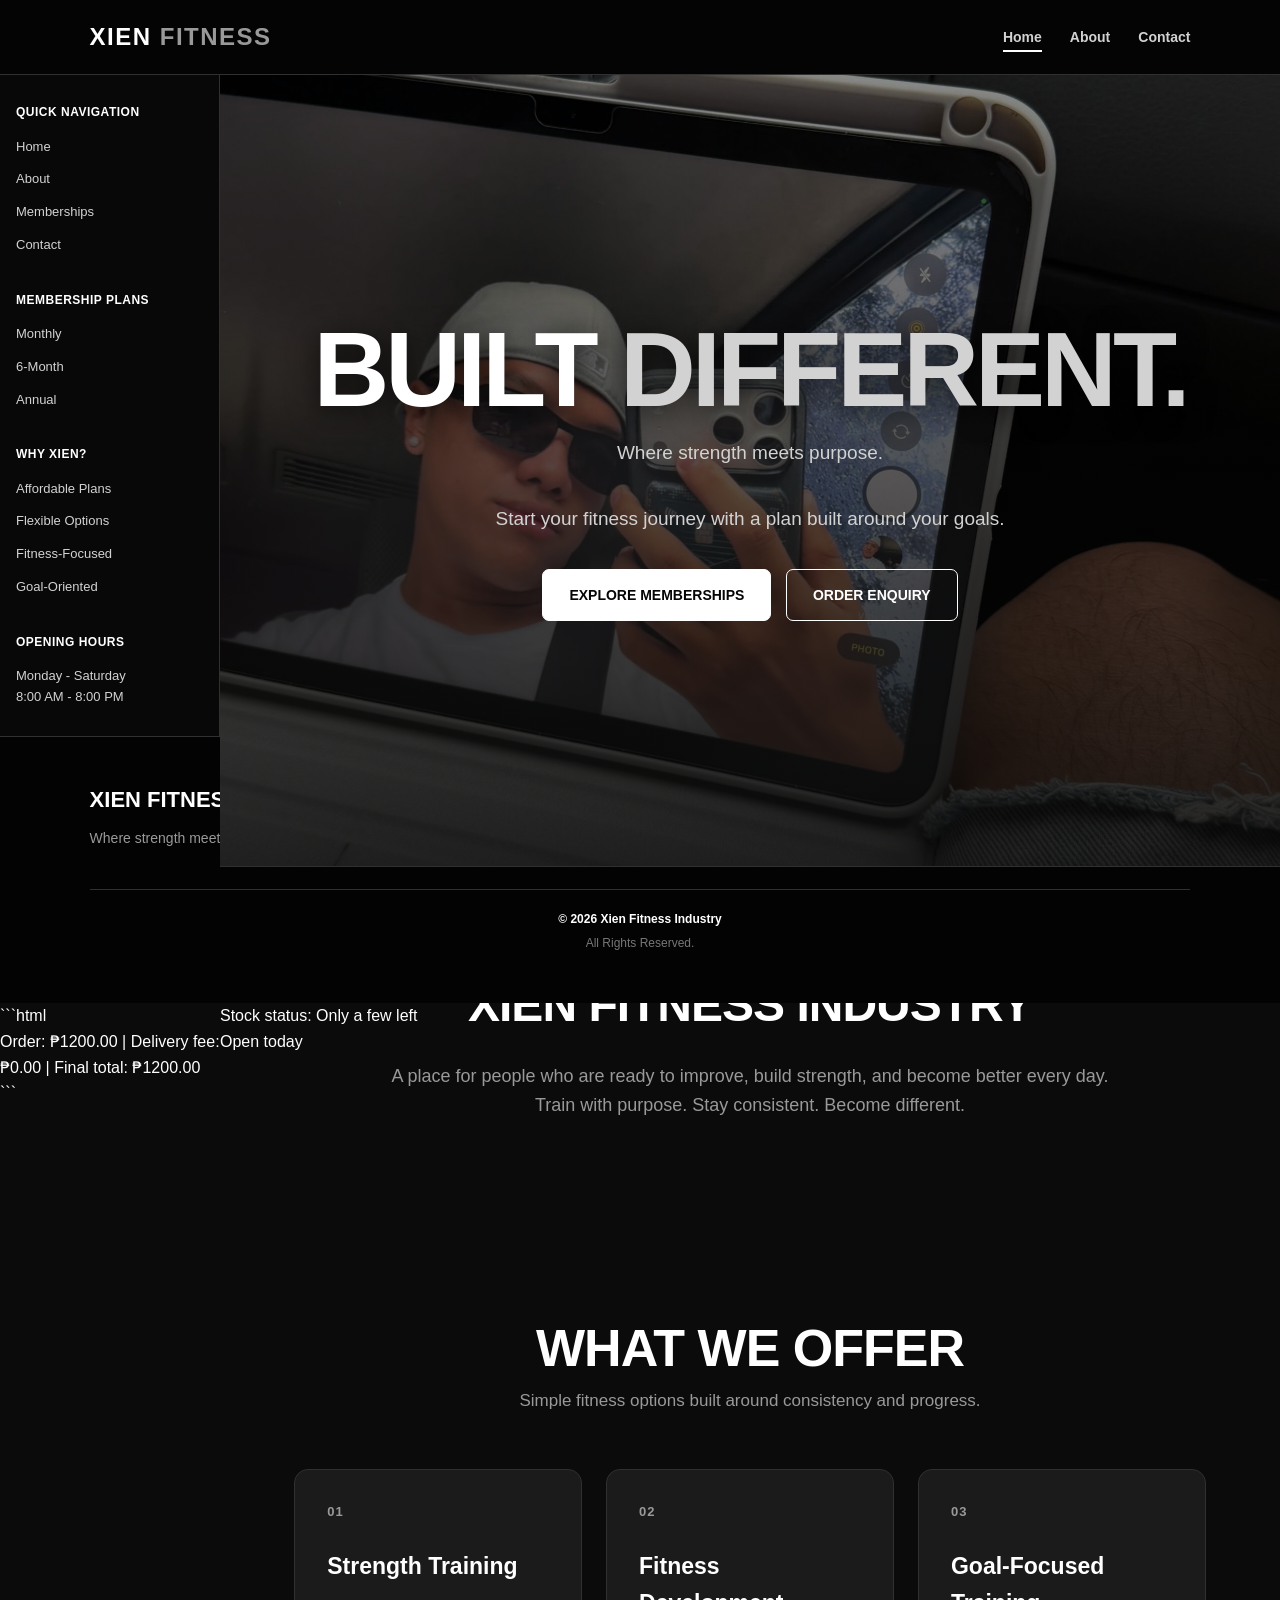
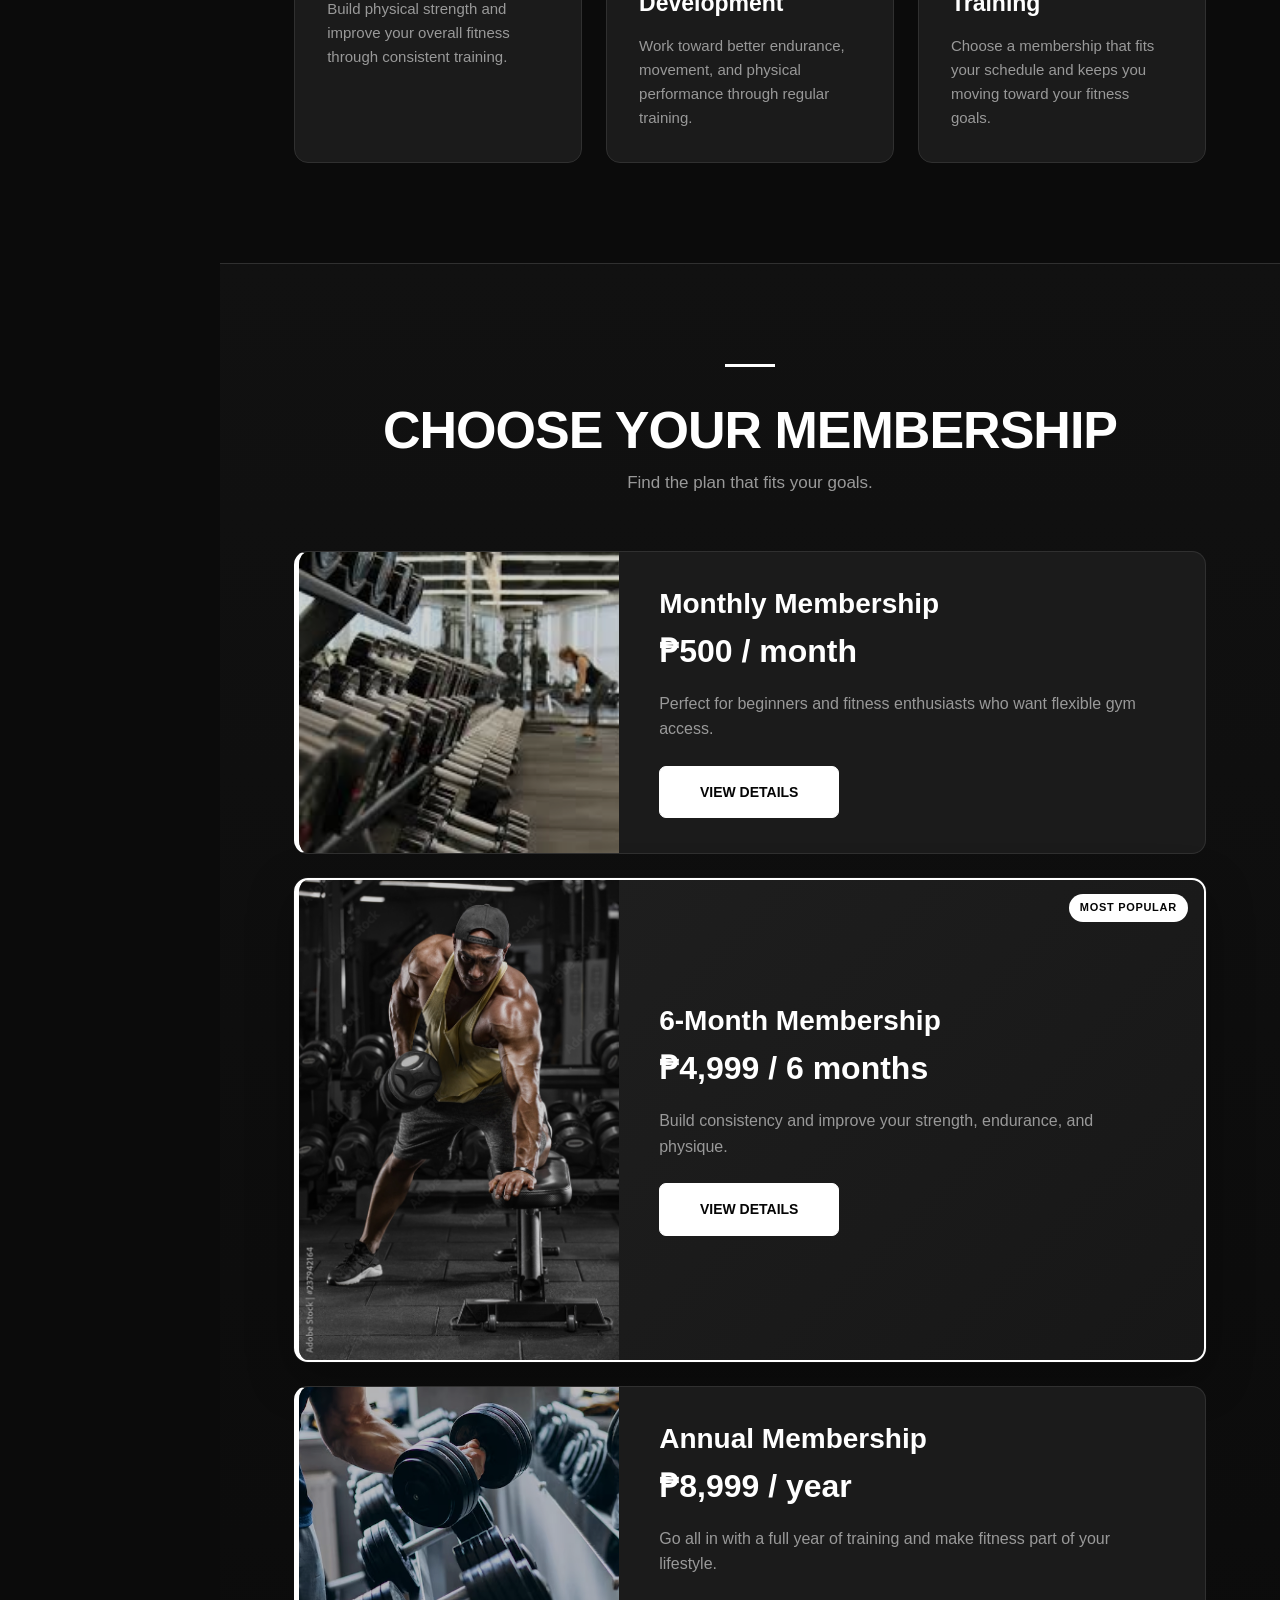
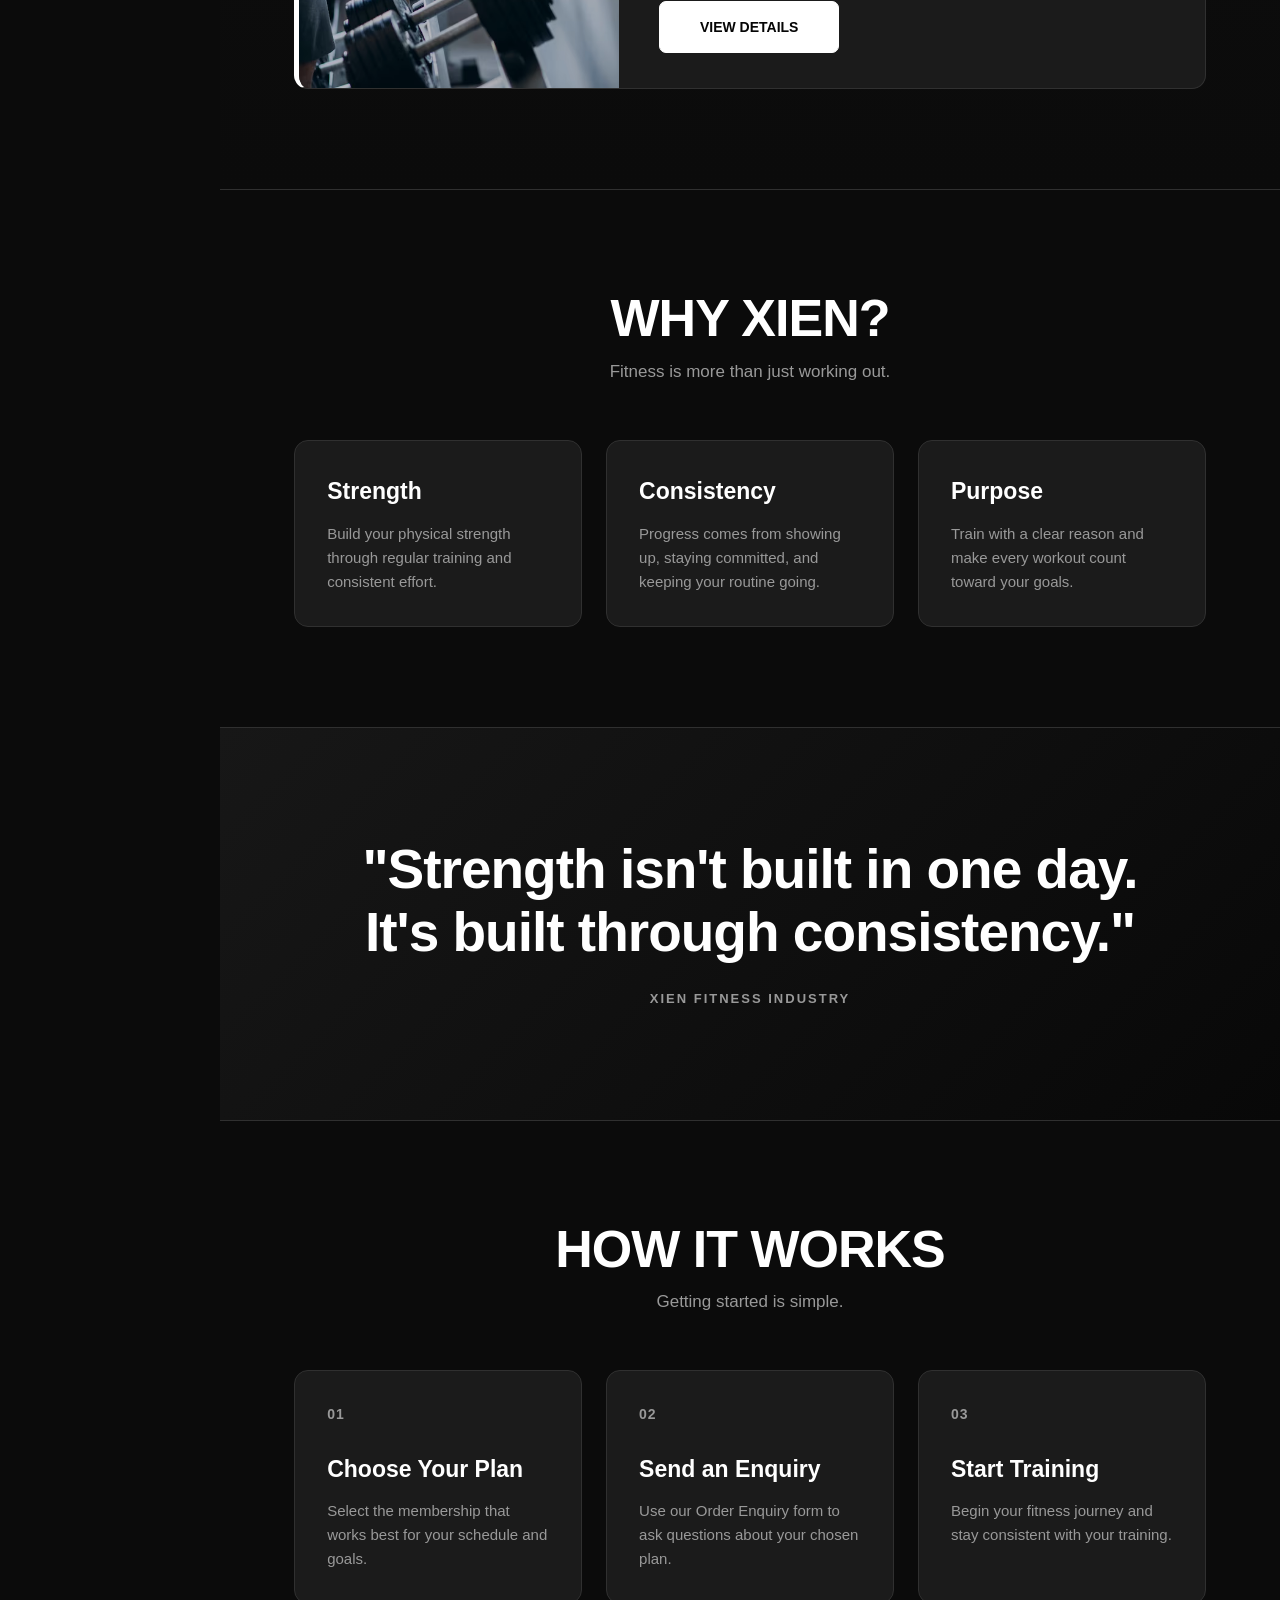
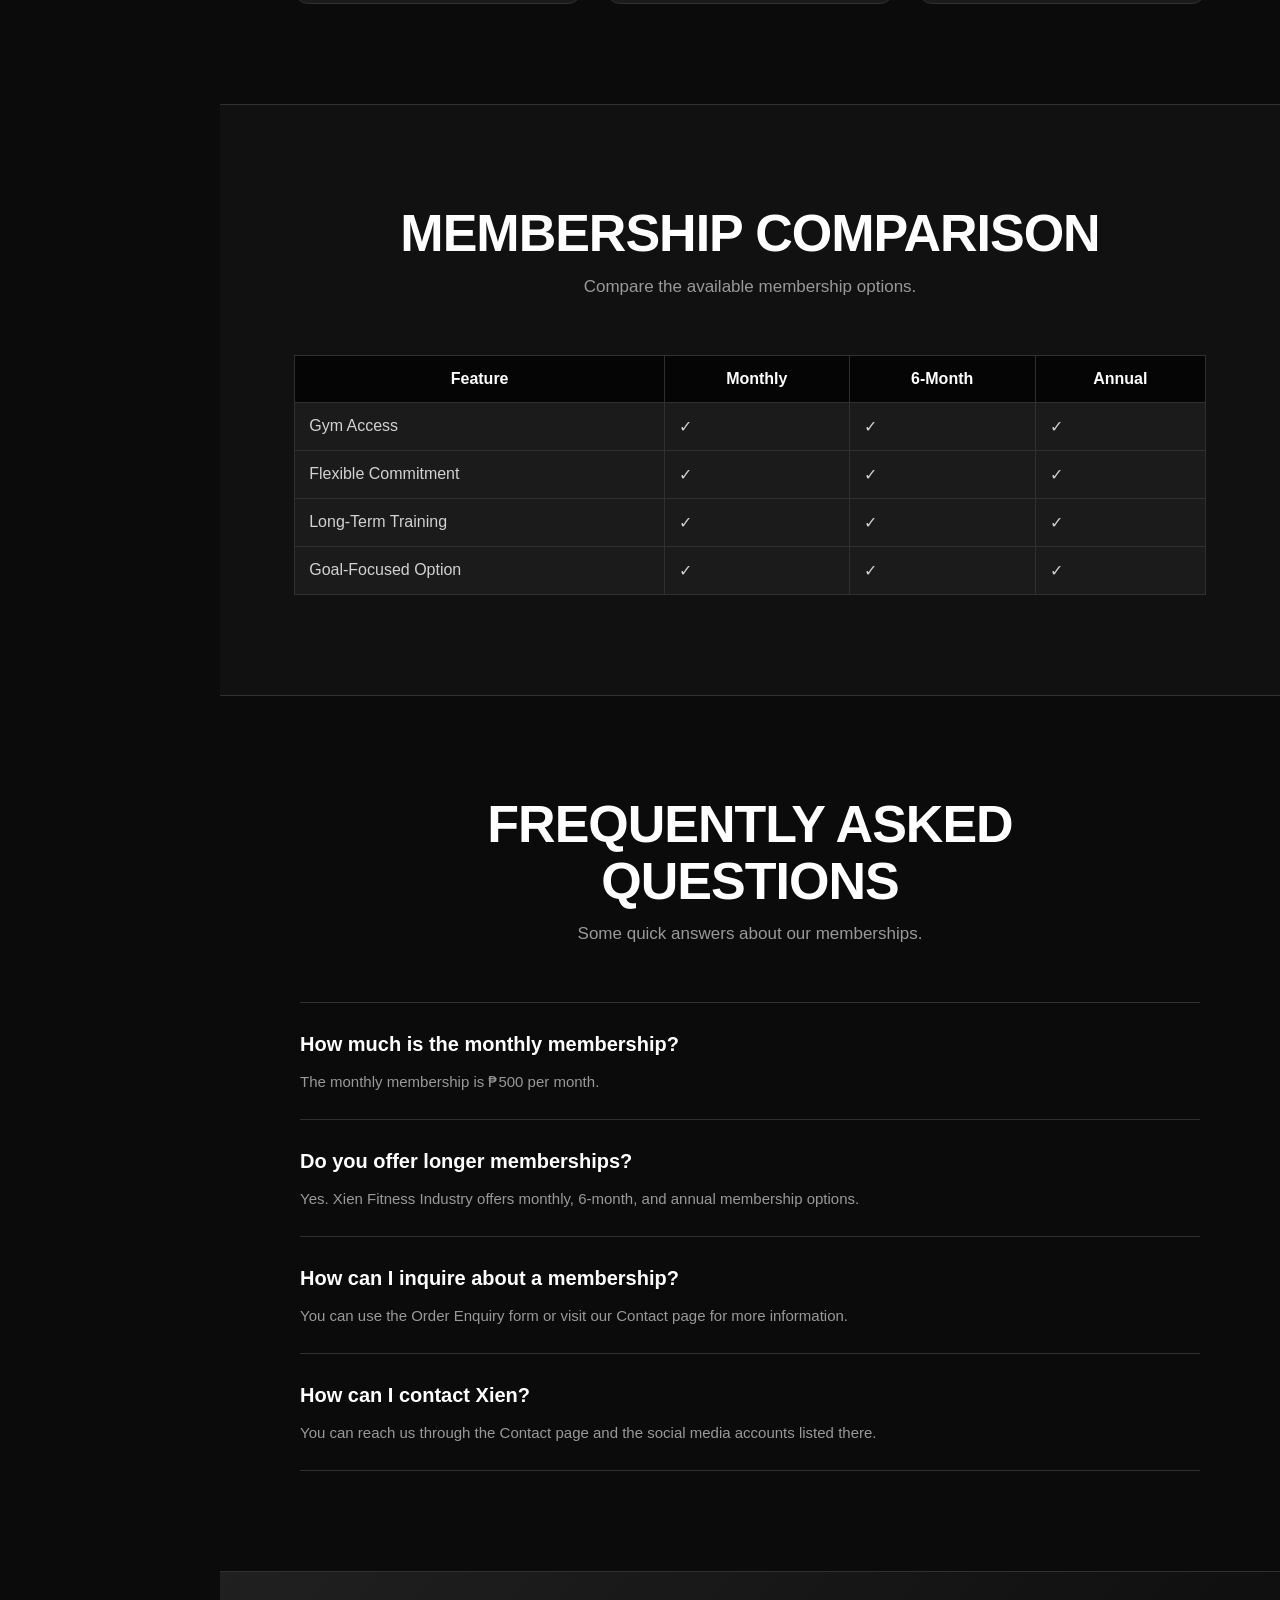
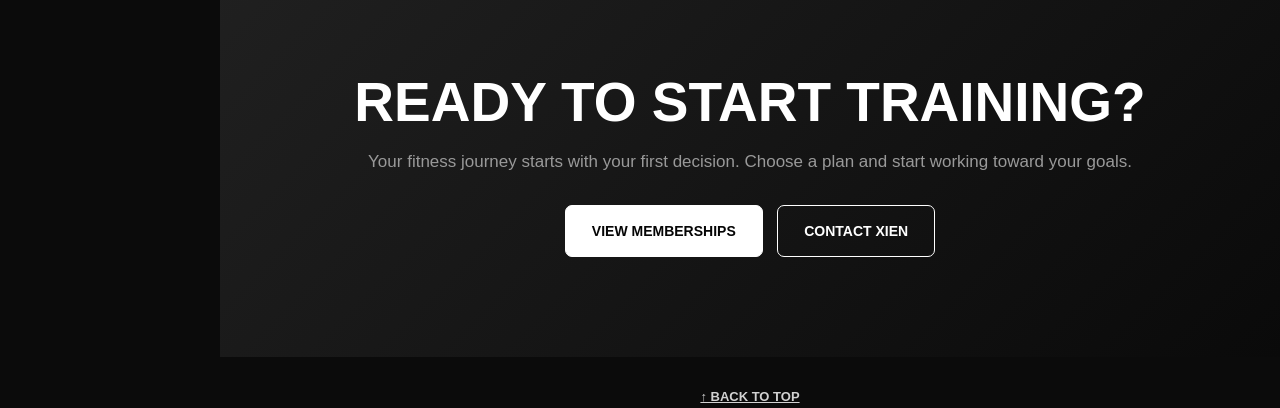
<file: index.html>
```html
<!DOCTYPE html>
<html lang="en">

<head>
    <meta charset="UTF-8">
    <meta name="viewport" content="width=device-width, initial-scale=1.0">

    <title>Xien Fitness Industry</title>

    <link rel="stylesheet" href="style.css">
    
</head>

    <script src="script.js"></script>
<body>

    <!-- =========================
         HEADER & NAVIGATION
    ========================= -->

    <header>

        <div class="logo">
            XIEN <span>FITNESS</span>
        </div>

        <nav>
            <ul>
                <li>
                    <a href="index.html" class="active">Home</a>
                </li>

                <li>
                    <a href="about.html">About</a>
                </li>

                <li>
                    <a href="contact.html">Contact</a>
                </li>
            </ul>
        </nav>

    </header>


    <!-- =========================
         SIDEBAR
    ========================= -->

    <aside>

        <div class="sidebar-section">

            <h2>Quick Navigation</h2>

            <ul>
                <li>
                    <a href="index.html">Home</a>
                </li>

                <li>
                    <a href="about.html">About</a>
                </li>

                <li>
                    <a href="#memberships">Memberships</a>
                </li>

                <li>
                    <a href="contact.html">Contact</a>
                </li>
            </ul>

        </div>


        <div class="sidebar-section">

            <h2>Membership Plans</h2>

            <ul>
                <li>
                    <a href="#monthly">Monthly</a>
                </li>

                <li>
                    <a href="#six-month">6-Month</a>
                </li>

                <li>
                    <a href="#annual">Annual</a>
                </li>
            </ul>

        </div>


        <div class="sidebar-section">

            <h2>Why Xien?</h2>

            <ul>
                <li>Affordable Plans</li>
                <li>Flexible Options</li>
                <li>Fitness-Focused</li>
                <li>Goal-Oriented</li>
            </ul>

        </div>


        <div class="sidebar-section">

            <h2>Opening Hours</h2>

            <p>
                Monday - Saturday
                <br>
                8:00 AM - 8:00 PM
            </p>

        </div>

    </aside>


    <!-- =========================
         MAIN CONTENT
    ========================= -->

    <main>

        <!-- =========================
             HERO
        ========================= -->

        <section class="hero">

            <div class="hero-content">

                <h1>
                    Built <span>Different.</span>
                </h1>

                <p>
                    Where strength meets purpose.
                </p>

                <p class="hero-subtext">
                    Start your fitness journey with a plan
                    built around your goals.
                </p>

                <a
                    class="hero-button"
                    href="#memberships"
                >
                    EXPLORE MEMBERSHIPS
                </a>

                <a
                    class="hero-button order-button"
                    href="products/monthly-membership.html"
                >
                    ORDER ENQUIRY
                </a>

            </div>

        </section>


        <!-- =========================
             INTRO
        ========================= -->

        <section class="intro">

            <h2>
                XIEN FITNESS INDUSTRY
            </h2>

            <p>
                A place for people who are ready to improve,
                build strength, and become better every day.
                Train with purpose. Stay consistent.
                Become different.
            </p>

        </section>


        <!-- =========================
             WHAT WE OFFER
        ========================= -->

        <section class="features-section">

            <div class="section-title">

                <h2>
                    What We Offer
                </h2>

                <p>
                    Simple fitness options built around
                    consistency and progress.
                </p>

            </div>


            <div class="feature-grid">

                <article class="feature-card">

                    <div class="feature-number">
                        01
                    </div>

                    <h3>
                        Strength Training
                    </h3>

                    <p>
                        Build physical strength and improve
                        your overall fitness through consistent
                        training.
                    </p>

                </article>


                <article class="feature-card">

                    <div class="feature-number">
                        02
                    </div>

                    <h3>
                        Fitness Development
                    </h3>

                    <p>
                        Work toward better endurance,
                        movement, and physical performance
                        through regular training.
                    </p>

                </article>


                <article class="feature-card">

                    <div class="feature-number">
                        03
                    </div>

                    <h3>
                        Goal-Focused Training
                    </h3>

                    <p>
                        Choose a membership that fits your
                        schedule and keeps you moving toward
                        your fitness goals.
                    </p>

                </article>

            </div>

        </section>


        <!-- =========================
             MEMBERSHIPS
        ========================= -->

        <section
            class="membership-section"
            id="memberships"
        >

            <div class="section-title">

                <h2>
                    Choose Your Membership
                </h2>

                <p>
                    Find the plan that fits your goals.
                </p>

            </div>


            <!-- PRODUCT GRID -->

            <div class="product-grid">


                <!-- MONTHLY -->

                <article
                    class="product-card"
                    id="monthly"
                >

                    <img
                        src="monthly.jpg"
                        alt="Monthly Membership"
                    >

                    <div class="membership-content">

                        <h3>
                            Monthly Membership
                        </h3>

                        <p class="price">
                            ₱500 / month
                        </p>

                        <p class="description">
                            Perfect for beginners and
                            fitness enthusiasts who want
                            flexible gym access.
                        </p>

                        <a
                            class="membership-button"
                            href="products/monthly-membership.html"
                        >
                            VIEW DETAILS
                        </a>

                    </div>

                </article>


                <!-- SIX MONTH -->

                <article
                    class="product-card popular"
                    id="six-month"
                >

                    <div class="popular-label">
                        MOST POPULAR
                    </div>

                    <img
                        src="six-month.jpg"
                        alt="6-Month Membership"
                    >

                    <div class="membership-content">

                        <h3>
                            6-Month Membership
                        </h3>

                        <p class="price">
                            ₱4,999 / 6 months
                        </p>

                        <p class="description">
                            Build consistency and improve
                            your strength, endurance,
                            and physique.
                        </p>

                        <a
                            class="membership-button"
                            href="products/6-month-membership.html"
                        >
                            VIEW DETAILS
                        </a>

                    </div>

                </article>


                <!-- ANNUAL -->

                <article
                    class="product-card"
                    id="annual"
                >

                    <img
                        src="annual.avif"
                        alt="Annual Membership"
                    >

                    <div class="membership-content">

                        <h3>
                            Annual Membership
                        </h3>

                        <p class="price">
                            ₱8,999 / year
                        </p>

                        <p class="description">
                            Go all in with a full year
                            of training and make fitness
                            part of your lifestyle.
                        </p>

                        <a
                            class="membership-button"
                            href="products/annual-membership.html"
                        >
                            VIEW DETAILS
                        </a>

                    </div>

                </article>

            </div>

        </section>


        <!-- =========================
             WHY XIEN
        ========================= -->

        <section class="why-section">

            <div class="section-title">

                <h2>
                    Why Xien?
                </h2>

                <p>
                    Fitness is more than just working out.
                </p>

            </div>


            <div class="why-grid">

                <article class="why-card">

                    <h3>
                        Strength
                    </h3>

                    <p>
                        Build your physical strength through
                        regular training and consistent effort.
                    </p>

                </article>


                <article class="why-card">

                    <h3>
                        Consistency
                    </h3>

                    <p>
                        Progress comes from showing up,
                        staying committed, and keeping your
                        routine going.
                    </p>

                </article>


                <article class="why-card">

                    <h3>
                        Purpose
                    </h3>

                    <p>
                        Train with a clear reason and make
                        every workout count toward your goals.
                    </p>

                </article>

            </div>

        </section>


        <!-- =========================
             BRAND STATEMENT
        ========================= -->

        <section class="quote-section">

            <div class="quote-content">

                <p class="quote">
                    "Strength isn't built in one day.
                    It's built through consistency."
                </p>

                <p class="quote-brand">
                    XIEN FITNESS INDUSTRY
                </p>

            </div>

        </section>


        <!-- =========================
             HOW IT WORKS
        ========================= -->

        <section class="steps-section">

            <div class="section-title">

                <h2>
                    How It Works
                </h2>

                <p>
                    Getting started is simple.
                </p>

            </div>


            <div class="steps-grid">

                <article class="step-card">

                    <div class="step-number">
                        01
                    </div>

                    <h3>
                        Choose Your Plan
                    </h3>

                    <p>
                        Select the membership that works
                        best for your schedule and goals.
                    </p>

                </article>


                <article class="step-card">

                    <div class="step-number">
                        02
                    </div>

                    <h3>
                        Send an Enquiry
                    </h3>

                    <p>
                        Use our Order Enquiry form to ask
                        questions about your chosen plan.
                    </p>

                </article>


                <article class="step-card">

                    <div class="step-number">
                        03
                    </div>

                    <h3>
                        Start Training
                    </h3>

                    <p>
                        Begin your fitness journey and stay
                        consistent with your training.
                    </p>

                </article>

            </div>

        </section>


        <!-- =========================
             MEMBERSHIP COMPARISON
        ========================= -->

        <section class="comparison-section">

            <div class="section-title">

                <h2>
                    Membership Comparison
                </h2>

                <p>
                    Compare the available membership options.
                </p>

            </div>


            <div class="comparison-table">

                <table>

                    <thead>

                        <tr>
                            <th>Feature</th>
                            <th>Monthly</th>
                            <th>6-Month</th>
                            <th>Annual</th>
                        </tr>

                    </thead>

                    <tbody>

                        <tr>
                            <td>Gym Access</td>
                            <td>✓</td>
                            <td>✓</td>
                            <td>✓</td>
                        </tr>

                        <tr>
                            <td>Flexible Commitment</td>
                            <td>✓</td>
                            <td>✓</td>
                            <td>✓</td>
                        </tr>

                        <tr>
                            <td>Long-Term Training</td>
                            <td>✓</td>
                            <td>✓</td>
                            <td>✓</td>
                        </tr>

                        <tr>
                            <td>Goal-Focused Option</td>
                            <td>✓</td>
                            <td>✓</td>
                            <td>✓</td>
                        </tr>

                    </tbody>

                </table>

            </div>

        </section>


        <!-- =========================
             FAQ
        ========================= -->

        <section class="faq-section">

            <div class="section-title">

                <h2>
                    Frequently Asked Questions
                </h2>

                <p>
                    Some quick answers about our memberships.
                </p>

            </div>


            <div class="faq-list">

                <article class="faq-item">

                    <h3>
                        How much is the monthly membership?
                    </h3>

                    <p>
                        The monthly membership is ₱500 per month.
                    </p>

                </article>


                <article class="faq-item">

                    <h3>
                        Do you offer longer memberships?
                    </h3>

                    <p>
                        Yes. Xien Fitness Industry offers
                        monthly, 6-month, and annual membership
                        options.
                    </p>

                </article>


                <article class="faq-item">

                    <h3>
                        How can I inquire about a membership?
                    </h3>

                    <p>
                        You can use the Order Enquiry form or
                        visit our Contact page for more information.
                    </p>

                </article>


                <article class="faq-item">

                    <h3>
                        How can I contact Xien?
                    </h3>

                    <p>
                        You can reach us through the Contact page
                        and the social media accounts listed there.
                    </p>

                </article>

            </div>

        </section>


        <!-- =========================
             FINAL CTA
        ========================= -->

        <section class="cta-section">

            <div class="cta-content">

                <h2>
                    Ready to Start Training?
                </h2>

                <p>
                    Your fitness journey starts with your
                    first decision. Choose a plan and start
                    working toward your goals.
                </p>

                <a
                    class="hero-button"
                    href="#memberships"
                >
                    VIEW MEMBERSHIPS
                </a>

                <a
                    class="hero-button order-button"
                    href="contact.html"
                >
                    CONTACT XIEN
                </a>

            </div>

        </section>


        <!-- =========================
             BACK TO TOP
        ========================= -->

        <div class="back-to-top">

            <a href="#">
                ↑ BACK TO TOP
            </a>

        </div>

    </main>


    <!-- =========================
         FOOTER
    ========================= -->

    <footer>

        <div class="footer-content">

            <div class="footer-brand">

                <h2>
                    XIEN FITNESS INDUSTRY
                </h2>

                <p>
                    Where strength meets purpose.
                </p>

            </div>


            <div class="footer-links">

                <h3>
                    Quick Links
                </h3>

                <a href="index.html">
                    Home
                </a>

                <a href="about.html">
                    About
                </a>

                <a href="contact.html">
                    Contact
                </a>

            </div>


            <div class="footer-links">

                <h3>
                    Memberships
                </h3>

                <a href="#monthly">
                    Monthly
                </a>

                <a href="#six-month">
                    6-Month
                </a>

                <a href="#annual">
                    Annual
                </a>

            </div>

        </div>


        <div class="footer-bottom">

            <p>
                © 2026 Xien Fitness Industry
            </p>

            <p>
                All Rights Reserved.
            </p>

        </div>

    </footer>

</body>

    <script src="script.js"></script>
</html>
```
</file>
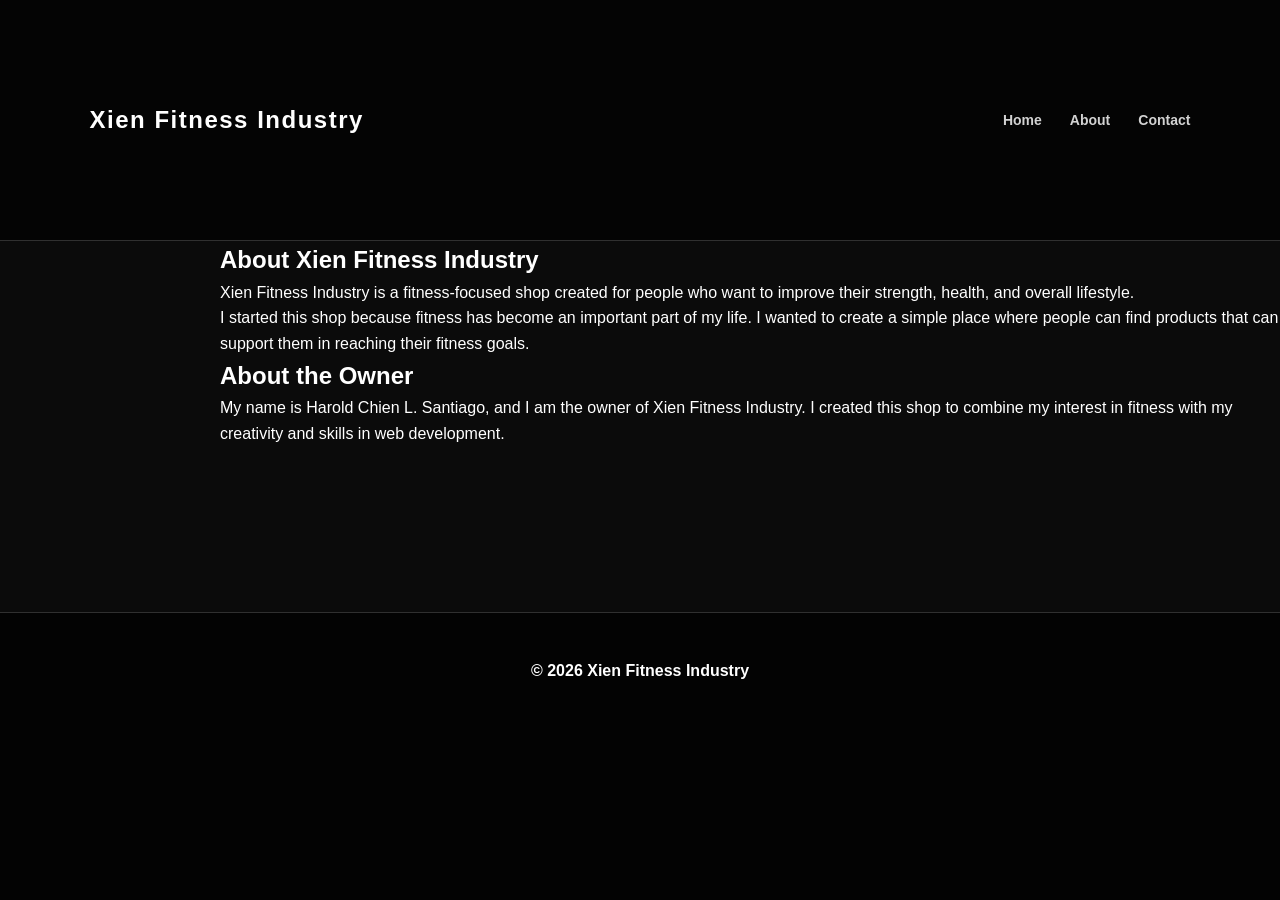
<file: about.html>
<script src="script.js"></script><!DOCTYPE html>
<html lang="en">
<head>
    <meta charset="UTF-8">
    <meta name="viewport" content="width=device-width, initial-scale=1.0">
    <title>About - Xien Fitness Industry</title>
    
    <link rel="stylesheet" href="style.css">
</head>

<body>

    <header>
        <h1>Xien Fitness Industry</h1>

        <nav>
            <ul>
                <li><a href="index.html">Home</a></li>
                <li><a href="about.html">About</a></li>
                <li><a href="contact.html">Contact</a></li>
            </ul>
        </nav>
    </header>

    <main>
        <h2>About Xien Fitness Industry</h2>

        <p>
            Xien Fitness Industry is a fitness-focused shop created for people
            who want to improve their strength, health, and overall lifestyle.
        </p>

        <p>
            I started this shop because fitness has become an important part
            of my life. I wanted to create a simple place where people can
            find products that can support them in reaching their fitness goals.
        </p>

        <h2>About the Owner</h2>

        <p>
            My name is Harold Chien L. Santiago, and I am the owner of
            Xien Fitness Industry. I created this shop to combine my interest
            in fitness with my creativity and skills in web development.
        </p>
    </main>

    <footer>
        <p>&copy; 2026 Xien Fitness Industry</p>
    </footer>

    <script src="script.js"></script>
</body>
</html>
</file>
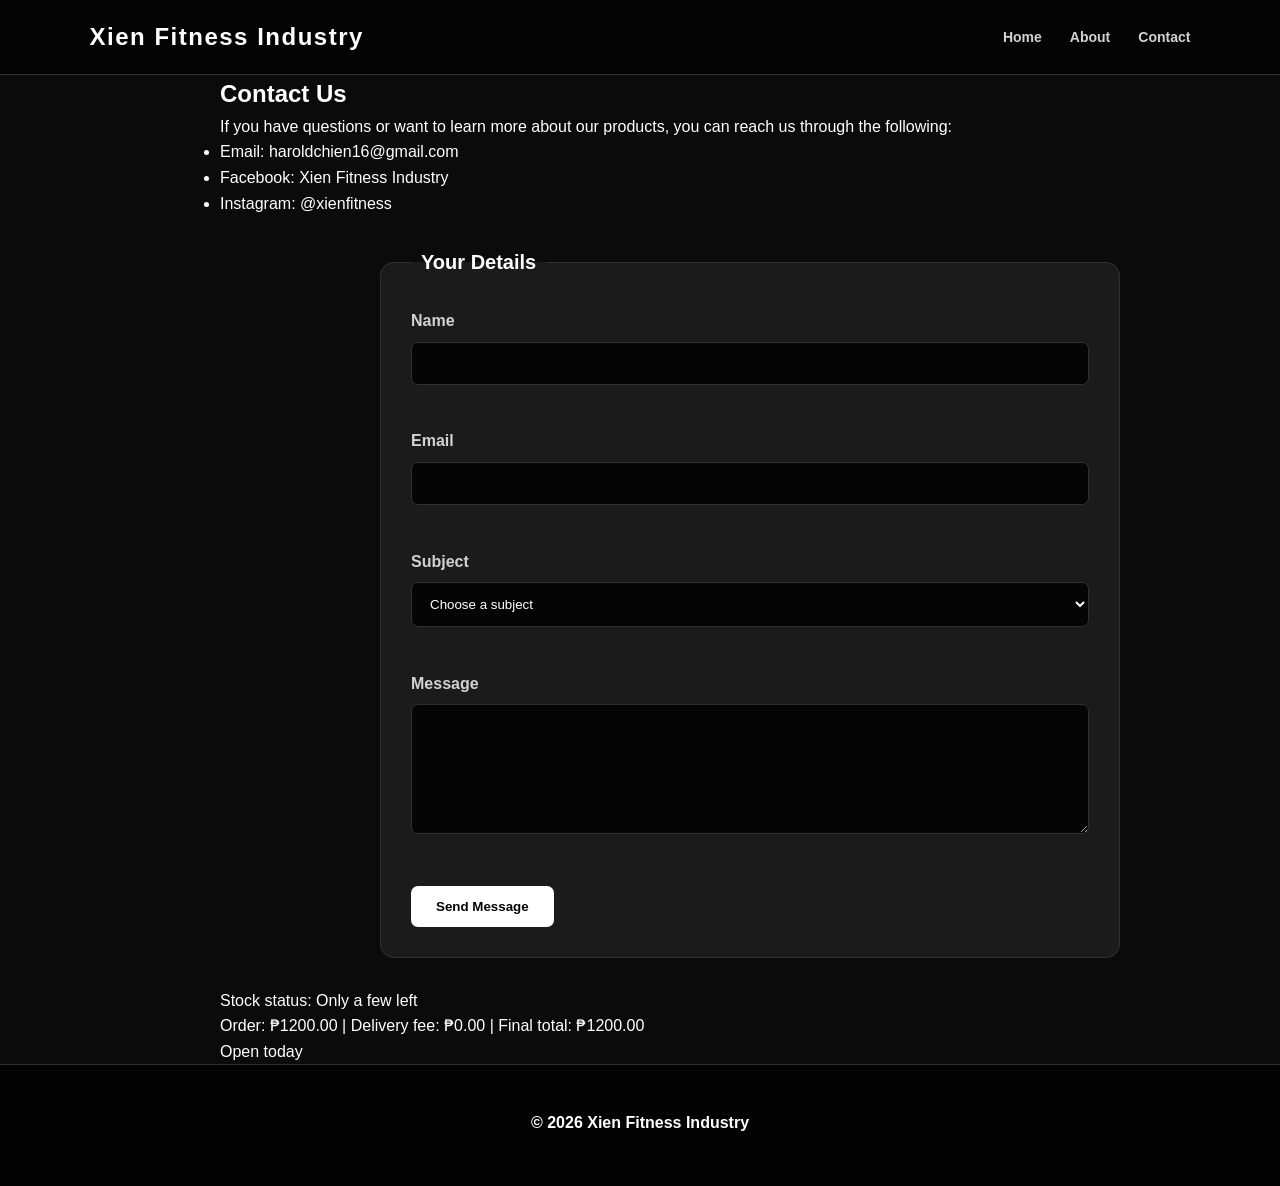
<file: contact.html>
<!DOCTYPE html>
<html lang="en">
<head>
    <meta charset="UTF-8">
    <meta name="viewport" content="width=device-width, initial-scale=1.0">
    <title>Contact - Xien Fitness Industry</title>
    <link rel="stylesheet" href="style.css">
</head>

<body>

    <header>
        <h1>Xien Fitness Industry</h1>

        <nav>
            <ul>
                <li><a href="index.html">Home</a></li>
                <li><a href="about.html">About</a></li>
                <li><a href="contact.html">Contact</a></li>
            </ul>
        </nav>
    </header>

    <main>
        <h2>Contact Us</h2>

        <p>If you have questions or want to learn more about our products, you can reach us through the following:</p>

        <ul>
            <li>Email: haroldchien16@gmail.com</li>
            <li>Facebook: Xien Fitness Industry</li>
            <li>Instagram: @xienfitness</li>
        </ul>

        <form>
            <fieldset>
                <legend>Your Details</legend>

                <label for="name">Name</label>
                <input type="text" id="name" name="name" required>

                <br><br>

                <label for="email">Email</label>
                <input type="email" id="email" name="email" required>

                <br><br>

                <label for="subject">Subject</label>
                <select id="subject" name="subject" required>
                    <option value="">Choose a subject</option>
                    <option value="membership">Membership Inquiry</option>
                    <option value="schedule">Gym Schedule</option>
                    <option value="training">Personal Training</option>
                    <option value="other">Something Else</option>
                </select>

                <br><br>

                <label for="message">Message</label>
                <textarea id="message" name="message" required></textarea>

                <br><br>

                <button type="submit">Send Message</button>
            </fieldset>
        </form>
    </main>

    <footer>
        <p>&copy; 2026 Xien Fitness Industry</p>
    </footer>

    <script src="script.js"></script>
</body>
</html>
</file>
<file: style.css>
:root {
    --brand: #ffffff;
    --white: #ffffff;

    --black: #050505;
    --dark: #0b0b0b;
    --dark-2: #111111;
    --dark-3: #171717;

    --card: #1b1b1b;
    --card-hover: #222222;

    --border: #303030;
    --border-light: #444444;

    --text: #ffffff;
    --text-soft: #d2d2d2;
    --muted: #999999;
    --muted-dark: #777777;
}


/* =========================
   RESET
========================= */

* {
    box-sizing: border-box;
    margin: 0;
    padding: 0;
}

html {
    scroll-behavior: smooth;
    scroll-padding-top: 80px;
}

body {
    min-height: 100vh;
    height: auto;

    display: grid;

    grid-template-columns: 220px minmax(0, 1fr);

    /*
       IMPORTANT:
       The rows are AUTO so the main content
       can grow as long as necessary.
    */
    grid-template-rows: auto auto auto;

    grid-template-areas:
        "masthead masthead"
        "side     main"
        "foot     foot";

    gap: 0;

    font-family: Arial, Helvetica, sans-serif;

    background: var(--dark);
    color: var(--text);

    line-height: 1.6;

    overflow-x: hidden;
    overflow-y: auto;
}

img {
    max-width: 100%;
    display: block;
}

a {
    color: inherit;
}


/* =========================
   HEADER
========================= */

header {
    grid-area: masthead;

    position: sticky;
    top: 0;
    z-index: 1000;

    display: flex;
    justify-content: space-between;
    align-items: center;

    width: 100%;

    padding: 18px 7%;

    background: rgba(5, 5, 5, 0.96);

    border-bottom: 1px solid var(--border);

    backdrop-filter: blur(12px);
}

header h1,
.logo {
    font-size: 24px;
    font-weight: 900;
    letter-spacing: 1.5px;
}

.logo span {
    color: var(--muted);
}

nav ul {
    display: flex;
    align-items: center;

    gap: 28px;

    list-style: none;
}

nav a {
    position: relative;

    color: var(--text-soft);

    text-decoration: none;

    font-size: 14px;
    font-weight: 700;

    transition: 0.25s ease;
}

nav a::after {
    content: "";

    position: absolute;

    left: 0;
    bottom: -7px;

    width: 0;
    height: 2px;

    background: var(--white);

    transition: 0.25s ease;
}

nav a:hover {
    color: var(--white);
}

nav a:hover::after,
nav a.active::after {
    width: 100%;
}


/* =========================
   SIDEBAR
========================= */

aside {
    grid-area: side;

    align-self: stretch;

    background: #080808;

    border-right: 1px solid var(--border);

    padding: 28px 16px;
}

.sidebar-section {
    margin-bottom: 35px;
}

.sidebar-section:last-child {
    margin-bottom: 0;
}

.sidebar-section h2 {
    margin-bottom: 14px;

    color: var(--white);

    font-size: 12px;
    font-weight: 900;

    text-transform: uppercase;

    letter-spacing: 0.5px;
}

.sidebar-section ul {
    list-style: none;
}

.sidebar-section li {
    margin-bottom: 12px;

    color: var(--text-soft);

    font-size: 13px;
}

.sidebar-section a {
    color: var(--text-soft);

    text-decoration: none;

    transition: 0.2s ease;
}

.sidebar-section a:hover {
    color: var(--white);
}

.sidebar-section p {
    color: var(--text-soft);

    font-size: 13px;
}


/* =========================
   MAIN
========================= */

main {
    grid-area: main;

    width: 100%;
    min-width: 0;
    height: auto;
    min-height: 0;

    overflow: visible;
}


/* =========================
   HERO
========================= */

.hero {
    position: relative;

    min-height: 88vh;

    display: flex;
    justify-content: center;
    align-items: center;

    padding: 100px 7%;

    text-align: center;

    background:
        linear-gradient(
            to bottom,
            rgba(0, 0, 0, 0.45),
            rgba(5, 5, 5, 0.88)
        ),
        url("harold-chien-l.-santiago.jpg");

    background-size: cover;

    background-position: center;

    border-bottom: 1px solid var(--border);
}

.hero-content {
    max-width: 950px;
}

.hero h1 {
    margin-bottom: 18px;

    font-size: clamp(55px, 9vw, 105px);

    line-height: 0.95;

    letter-spacing: -4px;

    text-transform: uppercase;

    font-weight: 900;

    text-shadow:
        0 5px 30px rgba(0, 0, 0, 0.8);
}

.hero h1 span {
    color: var(--text-soft);
}

.hero p {
    max-width: 650px;

    margin: 0 auto 35px;

    color: var(--text-soft);

    font-size: 19px;
}


/* =========================
   BUTTONS
========================= */

.hero-button,
.membership-button {
    display: inline-block;

    padding: 14px 26px;

    background: var(--white);

    color: var(--black);

    border: 1px solid var(--white);

    border-radius: 7px;

    text-decoration: none;

    font-weight: 800;

    font-size: 14px;

    transition:
        transform 0.25s ease,
        background 0.25s ease,
        color 0.25s ease,
        box-shadow 0.25s ease;
}

.hero-button:hover,
.membership-button:hover {
    transform: translateY(-3px);

    background: var(--text-soft);

    box-shadow:
        0 10px 25px rgba(255, 255, 255, 0.08);
}

.order-button {
    margin-left: 10px;

    background: transparent;

    color: var(--white);
}

.order-button:hover {
    background: var(--white);

    color: var(--black);
}


/* =========================
   INTRO
========================= */

.intro {
    max-width: 900px;

    margin: auto;

    padding: 100px 30px;

    text-align: center;
}

.intro h2 {
    margin-bottom: 18px;

    font-size: clamp(32px, 5vw, 48px);

    text-transform: uppercase;

    letter-spacing: -1px;
}

.intro p {
    max-width: 720px;

    margin: auto;

    color: var(--muted);

    font-size: 18px;
}


/* =========================
   GENERAL SECTION TITLE
========================= */

.section-title {
    max-width: 800px;

    margin: 0 auto 55px;

    text-align: center;
}

.section-title h2 {
    margin-bottom: 10px;

    font-size: clamp(35px, 5vw, 52px);

    line-height: 1.1;

    text-transform: uppercase;

    letter-spacing: -1px;
}

.section-title p {
    color: var(--muted);

    font-size: 17px;
}


/* =========================
   WHAT WE OFFER
========================= */

.features-section {
    padding: 100px 7%;

    background: var(--dark);
}

.feature-grid {
    max-width: 1150px;

    margin: auto;

    display: grid;

    grid-template-columns: repeat(3, 1fr);

    gap: 24px;
}

.feature-card {
    padding: 32px;

    background: var(--card);

    border: 1px solid var(--border);

    border-radius: 14px;

    transition:
        transform 0.3s ease,
        background 0.3s ease,
        border-color 0.3s ease;
}

.feature-card:hover {
    transform: translateY(-5px);

    background: var(--card-hover);

    border-color: var(--border-light);
}

.feature-number {
    margin-bottom: 25px;

    color: var(--muted);

    font-size: 13px;

    font-weight: 900;

    letter-spacing: 1px;
}

.feature-card h3 {
    margin-bottom: 12px;

    font-size: 23px;
}

.feature-card p {
    color: var(--muted);

    font-size: 15px;
}


/* =========================
   MEMBERSHIP SECTION
========================= */

.membership-section {
    padding: 100px 7%;

    background:
        linear-gradient(
            180deg,
            var(--dark-2),
            var(--dark)
        );

    border-top: 1px solid var(--border);

    border-bottom: 1px solid var(--border);
}

.membership-section::before {
    content: "";

    display: block;

    width: 50px;
    height: 3px;

    margin: 0 auto 35px;

    background: var(--white);
}


/* =========================
   MEMBERSHIP CARDS
========================= */

.product-grid {
    display: flex;

    flex-direction: column;

    gap: 24px;

    width: 100%;

    max-width: 1150px;

    margin: auto;
}

.product-card {
    position: relative;

    display: flex;

    align-items: stretch;

    width: 100%;

    min-height: 270px;

    background: var(--card);

    border: 1px solid var(--border);

    border-left: 5px solid var(--white);

    border-radius: 14px;

    overflow: hidden;

    transition:
        transform 0.3s ease,
        border-color 0.3s ease,
        background 0.3s ease,
        box-shadow 0.3s ease;
}

.product-card:hover {
    transform: translateY(-6px);

    background: var(--card-hover);

    border-color: var(--border-light);

    box-shadow:
        0 15px 40px rgba(0, 0, 0, 0.35);
}

.product-card img {
    width: 320px;

    min-width: 320px;

    min-height: 270px;

    object-fit: cover;

    flex-shrink: 0;

    filter: brightness(0.82);

    transition:
        transform 0.4s ease,
        filter 0.4s ease;
}

.product-card:hover img {
    transform: scale(1.03);

    filter: brightness(0.95);
}

.membership-content {
    flex: 1;

    min-width: 0;

    display: flex;

    flex-direction: column;

    justify-content: center;

    padding: 35px 40px;
}

.product-card h3 {
    margin-bottom: 5px;

    font-size: 28px;

    line-height: 1.2;
}

.product-card .price {
    margin-bottom: 14px;

    color: var(--white);

    font-size: 32px;

    font-weight: 900;
}

.product-card .description {
    max-width: 600px;

    margin-bottom: 24px;

    color: var(--muted);

    font-size: 16px;
}

.membership-button {
    width: 180px;

    text-align: center;
}


/* =========================
   MOST POPULAR
========================= */

.popular {
    border: 2px solid var(--white);

    border-left: 5px solid var(--white);

    background:
        linear-gradient(
            135deg,
            #202020,
            #171717
        );

    box-shadow:
        0 0 0 1px rgba(255, 255, 255, 0.04),
        0 15px 45px rgba(0, 0, 0, 0.35);
}

/*
   IMPORTANT:
   This is absolutely positioned so it does
   NOT become another Flexbox item beside
   the image.
*/

.popular-label {
    position: absolute;

    top: 14px;

    right: 16px;

    z-index: 5;

    display: inline-block;

    width: fit-content;

    margin: 0;

    padding: 5px 11px;

    background: var(--white);

    color: var(--black);

    border-radius: 20px;

    font-size: 11px;

    font-weight: 900;

    letter-spacing: 0.7px;
}


/* =========================
   WHY XIEN
========================= */

.why-section {
    padding: 100px 7%;

    background: var(--dark);
}

.why-grid {
    max-width: 1150px;

    margin: auto;

    display: grid;

    grid-template-columns: repeat(3, 1fr);

    gap: 24px;
}

.why-card {
    padding: 32px;

    background: var(--card);

    border: 1px solid var(--border);

    border-radius: 14px;

    transition:
        transform 0.3s ease,
        background 0.3s ease;
}

.why-card:hover {
    transform: translateY(-5px);

    background: var(--card-hover);
}

.why-card h3 {
    margin-bottom: 12px;

    font-size: 23px;
}

.why-card p {
    color: var(--muted);

    font-size: 15px;
}


/* =========================
   QUOTE
========================= */

.quote-section {
    padding: 110px 7%;

    background:
        linear-gradient(
            135deg,
            #171717,
            #080808
        );

    border-top: 1px solid var(--border);

    border-bottom: 1px solid var(--border);

    text-align: center;
}

.quote-content {
    max-width: 850px;

    margin: auto;
}

.quote {
    margin-bottom: 25px;

    color: var(--white);

    font-size: clamp(30px, 5vw, 55px);

    font-weight: 900;

    line-height: 1.15;

    letter-spacing: -1px;
}

.quote-brand {
    color: var(--muted);

    font-size: 13px;

    font-weight: 900;

    letter-spacing: 2px;
}


/* =========================
   HOW IT WORKS
========================= */

.steps-section {
    padding: 100px 7%;

    background: var(--dark);
}

.steps-grid {
    max-width: 1150px;

    margin: auto;

    display: grid;

    grid-template-columns: repeat(3, 1fr);

    gap: 24px;
}

.step-card {
    padding: 32px;

    background: var(--card);

    border: 1px solid var(--border);

    border-radius: 14px;
}

.step-number {
    margin-bottom: 25px;

    color: var(--muted);

    font-size: 14px;

    font-weight: 900;

    letter-spacing: 1px;
}

.step-card h3 {
    margin-bottom: 12px;

    font-size: 23px;
}

.step-card p {
    color: var(--muted);

    font-size: 15px;
}


/* =========================
   COMPARISON
========================= */

.comparison-section {
    padding: 100px 7%;

    background: var(--dark-2);

    border-top: 1px solid var(--border);

    border-bottom: 1px solid var(--border);
}

.comparison-table {
    width: 100%;

    max-width: 1150px;

    margin: auto;

    overflow-x: auto;
}

.comparison-table table {
    min-width: 700px;
}


/* =========================
   FAQ
========================= */

.faq-section {
    padding: 100px 7%;

    background: var(--dark);
}

.faq-list {
    max-width: 900px;

    margin: auto;
}

.faq-item {
    padding: 25px 0;

    border-bottom: 1px solid var(--border);
}

.faq-item:first-child {
    border-top: 1px solid var(--border);
}

.faq-item h3 {
    margin-bottom: 10px;

    font-size: 20px;
}

.faq-item p {
    color: var(--muted);

    font-size: 15px;
}


/* =========================
   CTA
========================= */

.cta-section {
    padding: 100px 7%;

    background:
        linear-gradient(
            135deg,
            #202020,
            #0a0a0a
        );

    border-top: 1px solid var(--border);
}

.cta-content {
    max-width: 900px;

    margin: auto;

    text-align: center;
}

.cta-content h2 {
    margin-bottom: 15px;

    font-size: clamp(35px, 5vw, 55px);

    line-height: 1.1;

    text-transform: uppercase;
}

.cta-content p {
    margin-bottom: 30px;

    color: var(--muted);

    font-size: 17px;
}


/* =========================
   BACK TO TOP
========================= */

.back-to-top {
    display: block;

    width: fit-content;

    margin: 30px auto;

    color: var(--text-soft);

    text-decoration: none;

    font-size: 13px;

    font-weight: 700;

    transition: 0.2s ease;
}

.back-to-top:hover {
    color: var(--white);
}


/* =========================
   FOOTER
========================= */

footer {
    grid-area: foot;

    width: 100%;

    padding: 45px 7%;

    background: #030303;

    color: var(--muted);

    border-top: 1px solid var(--border);

    text-align: center;
}

.footer-content {
    max-width: 1150px;

    margin: auto;

    display: flex;

    justify-content: space-between;

    align-items: flex-start;

    gap: 40px;

    text-align: left;
}

.footer-brand {
    max-width: 350px;
}

.footer-brand h2 {
    margin-bottom: 10px;

    color: var(--white);

    font-size: 22px;

    font-weight: 900;
}

.footer-brand p {
    color: var(--muted);

    font-size: 14px;
}

.footer-links {
    display: flex;

    gap: 50px;
}

.footer-links h3 {
    margin-bottom: 12px;

    color: var(--white);

    font-size: 14px;
}

.footer-links ul {
    list-style: none;
}

.footer-links li {
    margin-bottom: 8px;
}

.footer-links a {
    color: var(--muted);

    text-decoration: none;

    font-size: 13px;

    transition: 0.2s ease;
}

.footer-links a:hover {
    color: var(--white);
}

.footer-bottom {
    max-width: 1150px;

    margin: 35px auto 0;

    padding-top: 20px;

    border-top: 1px solid var(--border);

    color: var(--muted-dark);

    font-size: 12px;

    text-align: center;
}

footer p {
    margin-bottom: 5px;
}

footer p:first-child {
    color: var(--white);

    font-weight: 700;
}


/* =========================
   FORMS
========================= */

form {
    max-width: 800px;

    margin: auto;

    padding: 30px;
}

fieldset {
    padding: 30px;

    background: var(--card);

    border: 1px solid var(--border);

    border-radius: 14px;
}

legend {
    padding: 0 10px;

    color: var(--white);

    font-size: 20px;

    font-weight: 800;
}

label {
    display: block;

    margin-bottom: 8px;

    color: var(--text-soft);

    font-weight: 700;
}

input,
select,
textarea {
    width: 100%;

    padding: 13px 14px;

    margin-bottom: 18px;

    background: var(--black);

    color: var(--white);

    border: 1px solid var(--border);

    border-radius: 7px;

    font-family: Arial, Helvetica, sans-serif;
}

input::placeholder,
textarea::placeholder {
    color: var(--muted-dark);
}

input:focus,
select:focus,
textarea:focus {
    outline: none;

    border-color: var(--white);

    box-shadow:
        0 0 0 2px rgba(255, 255, 255, 0.12);
}

textarea {
    min-height: 130px;

    resize: vertical;
}

button {
    padding: 13px 25px;

    background: var(--white);

    color: var(--black);

    border: none;

    border-radius: 7px;

    font-weight: 800;

    cursor: pointer;

    transition: 0.25s ease;
}

button:hover {
    background: var(--text-soft);

    transform: translateY(-2px);
}


/* =========================
   TABLES
========================= */

table {
    width: 100%;

    border-collapse: collapse;

    background: var(--card);
}

th {
    background: var(--black);

    color: var(--white);
}

th,
td {
    padding: 14px;

    border: 1px solid var(--border);
}

td {
    color: var(--text-soft);
}


/* =========================
   MOBILE PAGE SKELETON
========================= */

@media (max-width: 850px) {

    body {
        grid-template-columns: 1fr;

        grid-template-rows: auto auto auto auto;

        grid-template-areas:
            "masthead"
            "side"
            "main"
            "foot";
    }

    header {
        position: sticky;

        top: 0;

        flex-direction: column;

        gap: 15px;

        padding: 18px 5%;
    }

    aside {
        border-right: none;

        border-bottom: 1px solid var(--border);

        padding: 25px 5%;
    }

    .sidebar-section {
        margin-bottom: 25px;
    }

    .sidebar-section ul {
        display: flex;

        flex-wrap: wrap;

        gap: 10px 20px;
    }

    .sidebar-section li {
        margin-bottom: 0;
    }

    nav ul {
        gap: 18px;

        justify-content: center;

        flex-wrap: wrap;
    }

    .hero {
        min-height: 75vh;

        padding: 80px 25px;
    }

    .hero h1 {
        letter-spacing: -2px;
    }

    .features-section,
    .membership-section,
    .why-section,
    .steps-section,
    .comparison-section,
    .faq-section,
    .cta-section {
        padding: 80px 5%;
    }

    .feature-grid,
    .why-grid,
    .steps-grid {
        grid-template-columns: 1fr;
    }

    .product-card {
        flex-direction: column;
    }

    .product-card img {
        width: 100%;

        min-width: 0;

        height: 240px;

        min-height: 240px;
    }

    .membership-content {
        padding: 30px 25px;
    }

    .membership-button {
        width: 100%;
    }

    .footer-content {
        flex-direction: column;

        text-align: center;

        align-items: center;
    }

    .footer-links {
        justify-content: center;

        flex-wrap: wrap;

        text-align: center;
    }
}


/* =========================
   SMALL MOBILE
========================= */

@media (max-width: 600px) {

    header h1,
    .logo {
        font-size: 20px;
    }

    nav ul {
        gap: 13px;
    }

    nav a {
        font-size: 13px;
    }

    aside {
        padding: 22px 20px;
    }

    .sidebar-section h2 {
        font-size: 11px;
    }

    .sidebar-section li,
    .sidebar-section p {
        font-size: 12px;
    }

    .hero {
        min-height: 72vh;
    }

    .hero h1 {
        font-size: clamp(48px, 15vw, 70px);
    }

    .hero p {
        font-size: 16px;
    }

    .hero-button {
        display: block;

        width: 100%;

        max-width: 300px;

        margin: 10px auto;
    }

    .order-button {
        margin: 10px auto;
    }

    .intro {
        padding: 75px 25px;
    }

    .intro h2 {
        font-size: 32px;
    }

    .membership-section {
        padding: 70px 20px;
    }

    .section-title {
        margin-bottom: 40px;
    }

    .section-title h2 {
        font-size: 34px;
    }

    .product-card h3 {
        font-size: 24px;
    }

    .product-card .price {
        font-size: 28px;
    }

    .product-card .description {
        font-size: 15px;
    }

    .membership-content {
        padding: 25px 20px 30px;
    }

    .popular-label {
        top: 12px;

        right: 12px;

        font-size: 10px;
    }

    fieldset {
        padding: 20px;
    }

    .quote {
        font-size: 30px;
    }

    .footer-links {
        flex-direction: column;

        gap: 25px;
    }
}
</file>
